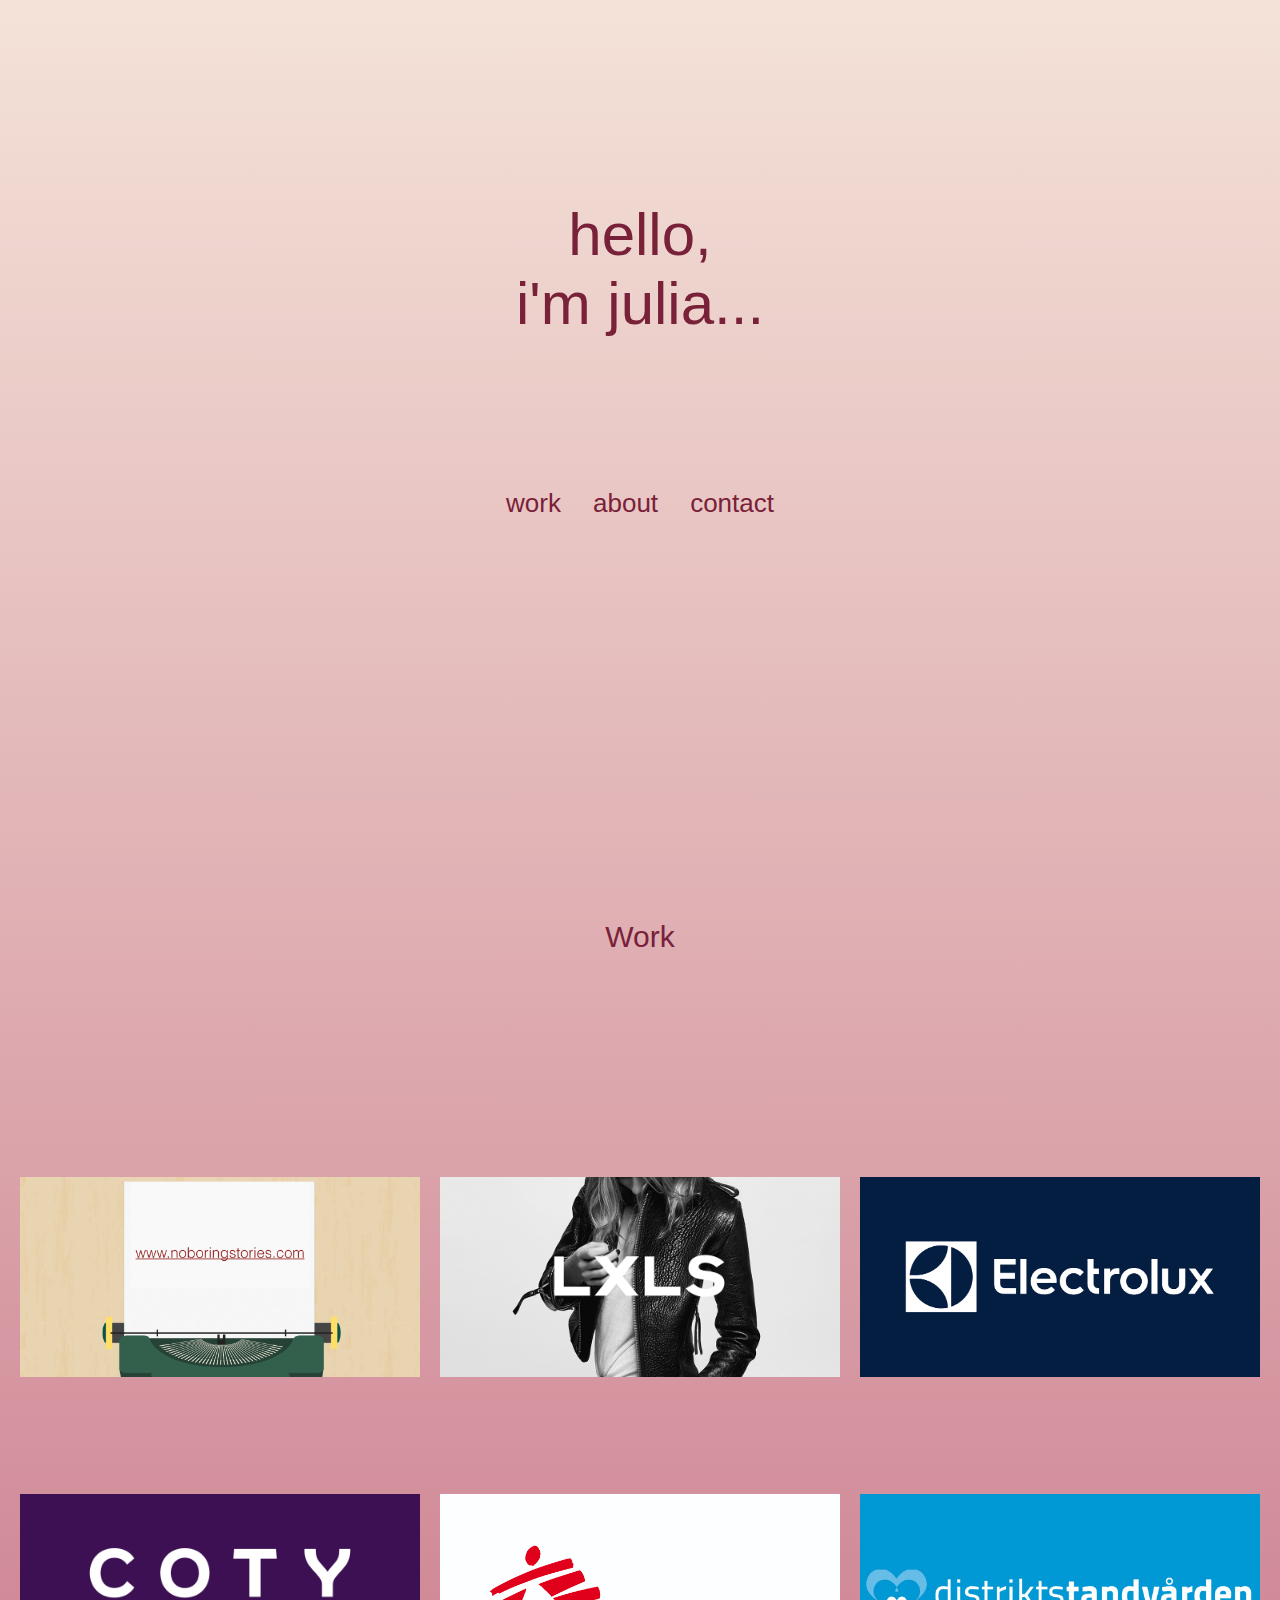
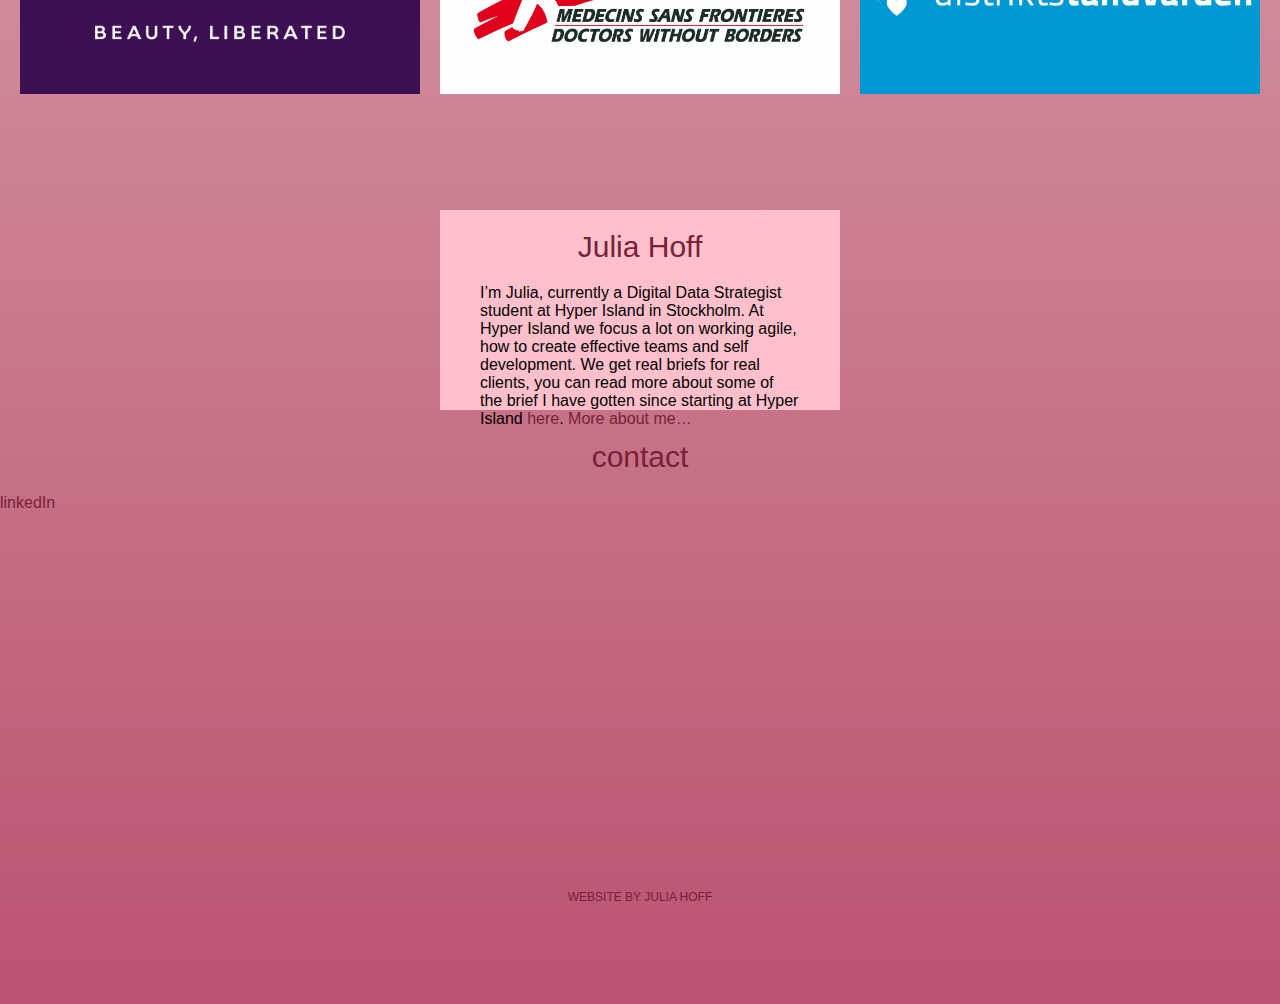
<file: index.html>
<!DOCTYPE html>
<html>
  <head>
    <meta charset="UTF-8">
      <title> Portfolio Julia Hoff</title>
      <!-- <meta name="viewport" content="with=device-width, user-scalable,
      initial-scale=1.0, minimum-scale=1.0"> -->

    <link rel="stylesheet" type="text/css" href="main.css">

  </head>
<body>
<div class="container-head">
<h1 class="headline"> hello, <br> i'm julia... </h1>
<div class="links">
<a href="#work">work</a><a href="#about">about</a> <a href="#contact">contact</a>
</div>
</div>
<div class="container">
  <h2 class="work" id="work">Work</h2>
  <div class="container-items">
    <a href="#modal_noboringstories"><div class="item first"></div></a>
    <a href="#modal_lxls"><div class="item second"></div></a>
    <a href="#modal_electrolux"><div class="item third"></div></a>
    <a href="#modal_coty"><div class="item fourth"></div></a>
    <a href="#modal_msf"><div class="item fifth"></div></a>
    <a href="#modal_ds"><div class="item sixth"></div></a>
  </div>
</div>

<!--div class="about">-->
<div class="container-items"><div class="item seven">
  <h2 class="contact" id="about">Julia Hoff</h2>
  <p> I’m Julia, currently a Digital Data Strategist student at Hyper Island in Stockholm. At Hyper Island we focus a lot on working agile, how to
    create effective teams and self development. We get real briefs for real clients, you can read more about some of the brief I have gotten
    since starting at Hyper Island <a href="#work">here</a>.
    <a href="about.html">More about me…</a>
    </div>
  </div>
</div>

<div class="footer">
<h2 class="contact" id="contact">contact</h2>
<a href="https://www.linkedin.com/in/julia-hoff-02862386/" TARGET="_blank">linkedIn</a>
</div>

<div class="footer-list"> WEBSITE BY JULIA HOFF</li>
</div>

<div id="modal_noboringstories" class="modalDialog">
    <div>	<a href="#close" title="Close" class="close">X</a>

        	<h2>No Boring Stories</h2>

        <p>No Boring Stories is a project I did together with three of my classmates.
          The idea was ours and we created the site ourselves from start to finish. <br>
          <br>
          Brief: Build and launch a website or a service in 4 weeks.<br>
          <br>
          How:  It’s a service that provides you with random short stories.
          To make this possible we scraped one of Reddit’s lagrest subs, r/WritingPrompts,
          of it’s top voted stories and provides them to our readers in a nice and readable format,
          for all devices.<br>
          <br>
          Skills: HTML, CSS, Git, Javascript, Reddit API.
</p>
    </div>
</div>


<div id="modal_lxls" class="modalDialog">
    <div>	<a href="#close" title="Close" class="close">X</a>

        	<h2>LXLS</h2>

        <p>LXLS is a upcoming Swedish company that sells luxury handmade
          leather jackets made from premium leather.<br>
        <br>
        Brief: Drive traffic to the site on a specific day when there is going to be a 20% discount drive. <br>
        <br>
        How: Created a socialmedia campaign, installed a Facebook pixel on the site to be
        able to retarget visitors on the site with Facebook and Instagram ads.
        Created a e-mail campaign. Created a strategy for improving SEO and SEM on the site. <br>
        <br>
        Skills: Google Analytics, SEO, SEM, Socialmedia marketing and retargeting.</p>
    </div>
</div>

<div id="modal_electrolux" class="modalDialog">
    <div>	<a href="#close" title="Close" class="close">X</a>

        	<h2>Electrolux</h2>

        <p>Electrolux is a Swedish multinational home appliance manufacturer, headquartered in Stockholm.
          It is consistently ranked the world's second-largest appliance maker by units sold.
          Electrolux has also for the tenth consecutive year, been named Industry Leader in the
          Household Durables category in the prestigious Dow Jones Sustainability World Index (DJSI World). <br>
        <br>
        Brief: How can Electrolux create a bright future together with our kids?<br>
        <br>
        How: In just four days we came up with an idea and create a strategy. Unfortunately
        I’m not allowed to display anything from the project due to the collaboration agreement we sign.<br>
        <br>
        Skills: Research, Strategy, Creative thinking</p>
    </div>
</div>

<div id="modal_coty" class="modalDialog">
    <div>	<a href="#close" title="Close" class="close">X</a>

        	<h2>Coty</h2>

        <p>Coty is one of the world’s leading beauty companies with approximately $9 billion in revenue,
           a rich entrepreneurial heritage and an iconic portfolio of leading brands.
           Coty are the global leader in fragrances, with the number two position in salon hair and
           number three in color cosmetics.<br>
           <br>
           Brief: How can Coty bring Millenials to do more hairdressing services (ideally into salons).<br>
           <br>
           How: Did research and maped millennials behaviours. And came up with a campaign based on the fact
           that millanials are the DYI (do it yourself) generation. We came up with idea of a DYI salon,
           where people could go and experiment with friends on cutting and dying their hair in an controlled
           environment, so if something goes wrong they have a professional on an arms length to come to their rescue. <br>
           <br>
           Skills: Create a strategy and concept and backing it up with data.
</p>
    </div>
</div>

<div id="modal_msf" class="modalDialog">
    <div>	<a href="#close" title="Close" class="close">X</a>

        	<h2>Médecins Sans Frontières</h2>

        <p>Médecins Sans Frontières (MSF) is an international, independent, medical humanitarian
          organisation that delivers emergency aid to people affected by armed conflict,
          epidemics, natural disasters and exclusion from healthcare. MSF offers assistance to people based on need,
           irrespective of race, religion, gender or political affiliation. <br>
        <br>
        Brief: In a rapidly changing medial and political climate it is hard to stand out and get attention.
        How can we make MSF engage and build long-term empathic, relationships with potential donors and supporters?Budget of 1million SEK.<br>
        <br>
        How: We created the concept called Reality Check, a direct advertising campaign targeting donors
        and potential donors by sending out 100 000 cardboard VR headsets and creating a campaign website
        were the people could watch 360 VR films from locations where MSF is currently operating.
        The goal with the campaign was to make it go viral and help bring attention and raise awareness to MSF’s work
        and ongoing crisis. <br>
        <br>
        Skills: Research, Strategy, Creative thinking, writing script for the case movie</p>
            </div>
        </div>

<div id="modal_ds" class="modalDialog">
    <div>	<a href="#close" title="Close" class="close">X</a>

        	<h2>Distrikstandvården</h2>

        <p>Distriktstandvården (District Dental) is a private dental company that operates 18 clinics in the county.
          Started in 2010 when Folktandvården, which is in the public sector, sold 10 clinics that became Distrikstandvården.
          Since then, they have expanded and today they have over 250 employees. They stand for a modern, dedicated, trustworthy and available dental care.<br>
          <br>
          Brief: Increase the number of bookings on distrikstandvården.se’s website and suggest
           relevant improvement for optimising there website.<br>
          <br>
          How: Analysed the website using Google Analytics, suggest they use HotJar and
          help them implement it on the site. Looked at the data and did user tests to create
          hypotheses on what to improve on the website in order to make more people book an appointment.<br>
          <br>
          Skills: Google Analytics, HotJar, User Tests, Google Data Studio
          </p>
    </div>
</div>

</body>
</html>
</file>
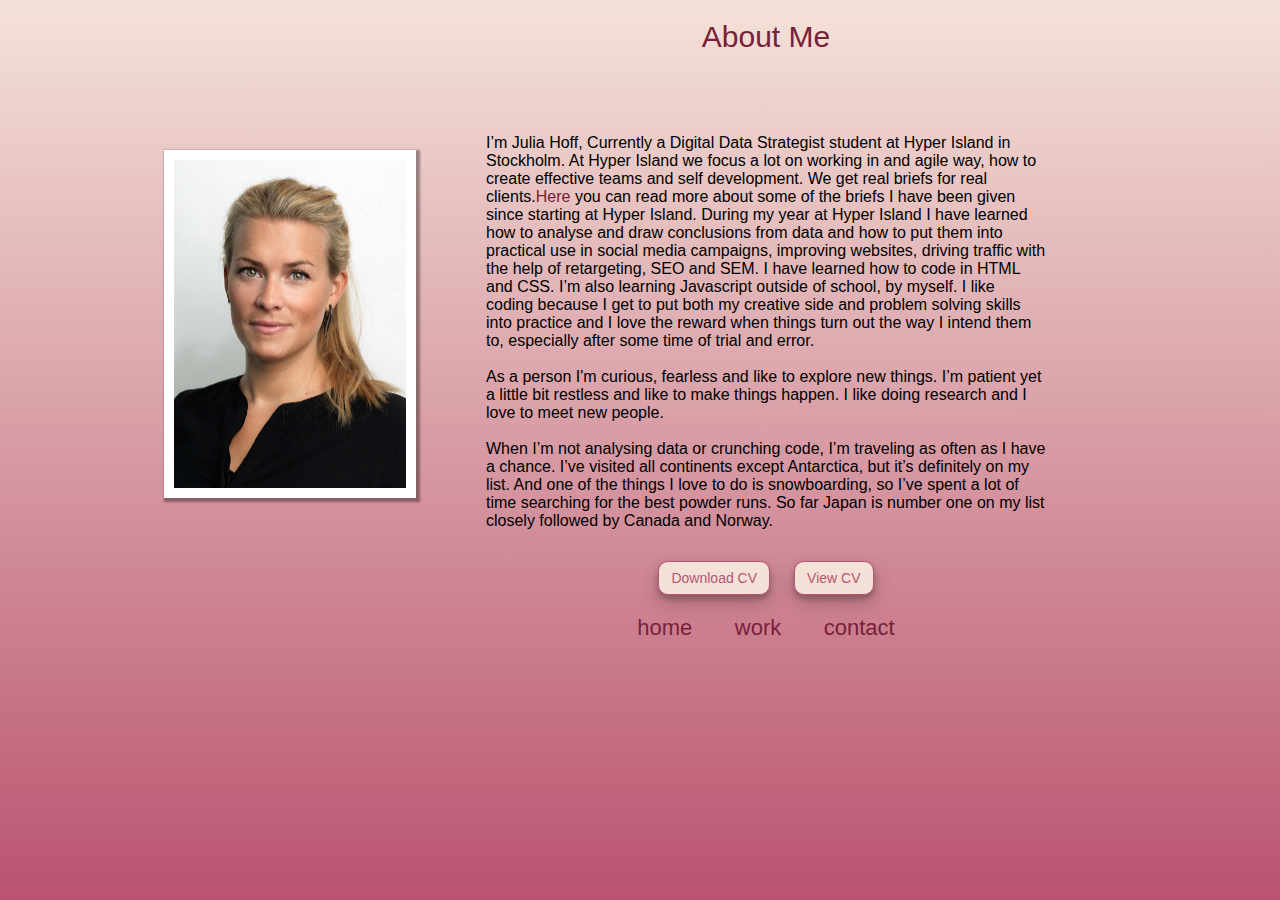
<file: about.html>
<!DOCTYPE html>
<html>
<head>
  <meta charset="UTF-8">
    <title> Portfolio Julia Hoff</title>
  <link rel="stylesheet" type="text/css" href="main.css">

</head>
<body>
  <div class="container">

  <img src="images/Julia.Hoff.jpg" alt="Picture Julia Hoff">
    <div class="container-about">
      <h2> About Me </h2>
        <div class="text"><p>


I’m Julia Hoff, Currently a Digital Data Strategist student at Hyper Island in Stockholm. At Hyper Island we focus a lot on working in and agile way, how to create effective teams and self development. We get real briefs for real clients.<a href="#work">Here</a> you can read more about some of the briefs I have been given since starting at Hyper Island. During my year at Hyper Island I have learned how to analyse and draw conclusions from data and how to put them into practical use in social media campaigns, improving websites, driving traffic with the help of retargeting, SEO and SEM. I have learned how to code in HTML and CSS. I’m also learning Javascript outside of school, by myself. I like coding because I get to put both my creative side and problem solving skills into practice and I love the reward when things turn out the way I intend them to, especially after some time of trial and error.<br>
<br>
As a person I'm curious, fearless and like to explore new things. I’m patient yet a little bit restless and like to make things happen. I like doing research and I love to meet new people.<br>
<br>
When I’m not analysing data or crunching code, I’m traveling as often as I have a chance. I’ve visited all continents except Antarctica, but it’s definitely on my list. And one of the things I love to do is snowboarding, so I’ve spent a lot of time searching for the best powder runs. So far Japan is number one on my list closely followed by Canada and Norway.


<div id="buttons">
<a href="CV_Julia_Hoff.pdf" class="btn" TARGET="_blank"> Download CV</a>
<a href="CV_Julia_Hoff.pdf" class="btn" TARGET="_blank">View CV</a>
</div>
          <div class="links-about">
            <a href="index.html">home</a><a href="index.html#work">work</a><a href="index.html#contact">contact</a>
          </div>
            </p>

        </div>
      </div>
    </div>
</body>
</hmtl>
</file>
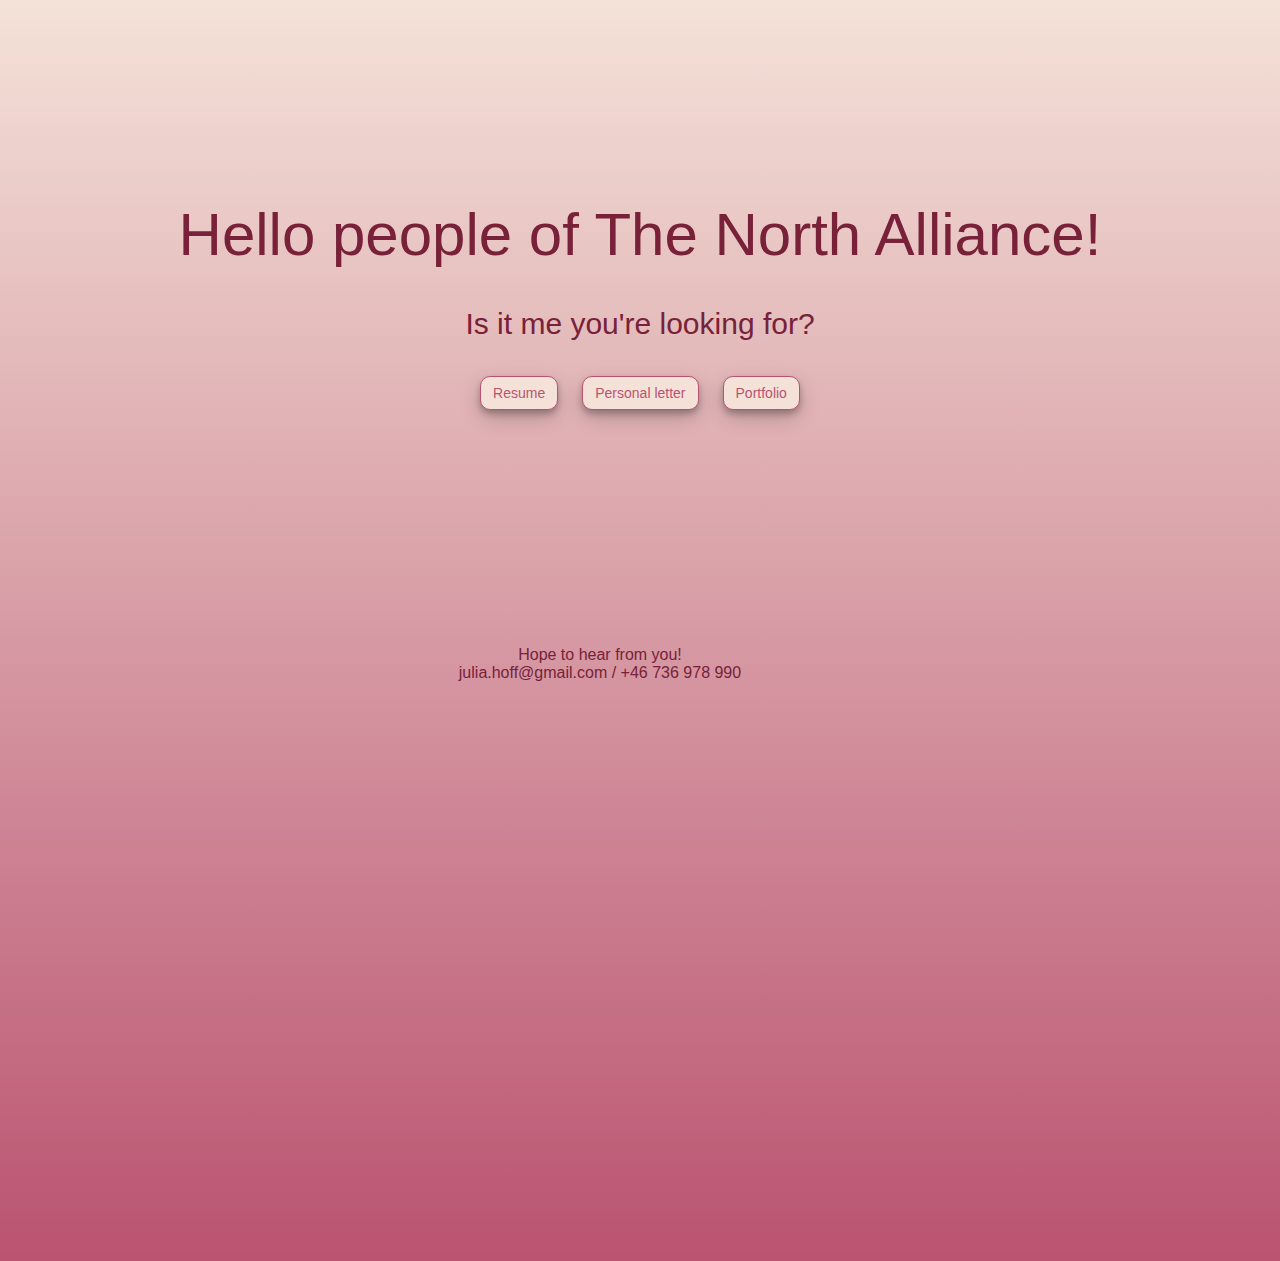
<file: noa.html>
<!DOCTYPE html>
<html>
<head>
  <meta charset="UTF-8">
    <title> Portfolio Julia Hoff</title>
  <link rel="stylesheet" type="text/css" href="main.css">
</head>
<body>
<h1> Hello people of The North Alliance! </h1>
<br>
<h2> Is it me you're looking for?</h2>
  <div class="container">
    <div class="container-about">
<div id="buttons">
<a href="CV_Julia_Hoff.pdf" class="btn" TARGET="_blank">Resume</a>
<a href="PersonalLetter_JuliaHoff.pdf" class="btn" TARGET="_blank">Personal letter</a>
  <a href="index.html#work" class="btn" TARGET="_blank">Portfolio</a>

        </div>
        <div class="container-noa"
        <p> Hope to hear from you! <br>
        julia.hoff@gmail.com / +46 736 978 990
        </p>
      </div>

    </div>

</body>
</hmtl>
</file>
<file: main.css>
body{
  margin:0;
  padding: 0;
  background: #bdc3c7;  /* fallback for old browsers */
  background: -webkit-linear-gradient(to top, #ba5370, #f4e2d8);  /* Chrome 10-25, Safari 5.1-6 */
  background: linear-gradient(to top, #ba5370, #f4e2d8); /* W3C, IE 10+/ Edge, Firefox 16+, Chrome 26+, Opera 12+, Safari 7+ */
}

p{
  font-family: helvetica;
  font-weight: lighter;
  padding-left: 10%;
  padding-right: 10%;
}

h1 {
  font-family: helvetica;
  font-weight: lighter;
  text-align: center;
  font-size: 60px;
  padding-top: 200px;
  margin: 0;
  color: #782139;
}
h2{
  font-family: helvetica;
  font-weight: lighter;
  text-align: center;
  font-size: 30px;
  margin: 20px;
  padding: 0;
  color: #782139;
}
.container-head {
  min-height: 100vh;
  width: 100%;
}

.home{
  font-family: helvetica;
  font-weight: lighter;
}

.links{
  color: #ba5370;
  display: flex;
  font-size: 26px;
  justify-content: space-around;
  width: 300px;
  position: relative;
  margin: 0 auto;
  padding-top: 150px;
}
.links-about{
  color: #f4e2d8;
  display: flex;
  font-size: 22px;
  justify-content: space-around;
  width: 300px;
  position: relative;
  margin: 0 auto;
}

a {
  color: #782139;
  font-family: helvetica;
  font-weight: lighter;
  text-align: center;
  text-decoration: none;
}

a:hover {
    color: #ba5370;
}

.container{
  min-height: 100vh;
  display: flex;
  flex-wrap: wrap;
  justify-content: center;
}

.container-items{
  display: flex;
  flex-wrap: wrap;
  justify-content: center;
}

.item{
  height: 200px;
  width: 400px;
  background-color: pink;
  margin: 10px;
  cursor: pointer;
  transition: 0.3s;
}

.container-about {
  display: flex;
  flex-wrap: wrap;
  justify-content: center;
  height: 700px;
  width: 700px;
  background-color: transparent;
  margin: px;
}

img {
  height: 328px;
  width: 232px;
  display: flex;
  display: block;
  margin-top: 150px;
  padding: 10px 10px;
    background-color: white;
    box-shadow: 2px 2px 2px 2px rgba(0, 0, 0, 0.2), 2px 2px 2px 2px rgba(0, 0, 0, 0.19);
}

#buttons {
  padding-top: 5px;
  text-align: center;
  padding-bottom: 10px;
}

.btn {
/* the bigger in radius the nr the rouder */
  border-radius: 10px;
  padding: 8px 12px;
  font-size: 14px;
  text-decoration: none;
  margin: 10px;
  color: #ba5370;
  position: relative;
  display: inline-block;
  border: 1px solid #ba5370;
}

.btn:active {
  box-shadow: 0px 2px 0px 0px;
  transform: translate(0px, 2px);
}

.btn {
  background-color: #f4e2d8;
   box-shadow: 0 4px 6px 0 rgba(0,0,0,0.24), 0 8px 20px 0 rgba(0,0,0,0.19);

}

.btn:hover {
  background-color: #f4e2d8;
}

.item:hover {
  opacity: 0.7;
}
.first{
  background-image: url(images/noboringstories.png);
  background-size: cover;
  background-position: center;
}
.second{
  background-image: url(images/lxls.png);
  background-size: cover;
  background-position: center;
}
.third{
  background-image: url(images/electrolux.png);
  background-size: cover;
  background-position: center;
}
.fourth{
  background-image: url(images/coty.png);
  background-size: cover;
  background-position: center;
}
.fifth{
  background-image: url(images/msf_logo.png);
  background-size: cover;
  background-position: center;
}
.sixth{
  background-image: url(images/distrikstandvarden.png);
  background-size: cover;
  background-position: center;
}
.about{
  min-height: 100vh;
  width: 100%;
  margin-top: 150px;
}
.footer {
  /*padding-top: 150px;*/
  height: 50vh;
  width: 100%;
}
.footer-list {
   color: #782139;
   font-size: 12px;
   font-family: helvetica;
   padding-bottom: 100px;
   text-align: center;
 }

.modalDialog {
    position: fixed;
    font-family: Helvetica, sans-serif;
    top: 0;
    right: 0;
    bottom: 0;
    left: 0;
    background: rgba(0, 0, 0, 0.8);
    z-index: 99999;
    opacity:0;
    -webkit-transition: opacity 400ms ease-in;
    -moz-transition: opacity 400ms ease-in;
    transition: opacity 400ms ease-in;
    pointer-events: none;
}

.modalDialog:target {
    opacity:1;
    pointer-events: auto;
}
.modalDialog > div {
    width: 600px;
    position: relative;
    margin: 5% auto;
    padding: 5px 10px 13px 10px;
    border-radius: 10px;
    background: #f4e2d8;
    background: -moz-linear-gradient(#fff, #f4e2d8);
    background: -webkit-linear-gradient(#fff, #f4e2d8);
    background: -o-linear-gradient(#fff, #f4e2d8);
}

.close {
    background: #ba5370;
    color: #fff;
    line-height: 25px;
    position: absolute;
    right: -12px;
    text-align: center;
    top: -10px;
    width: 24px;
    text-decoration: none;
    font-weight: bold;
    -webkit-border-radius: 12px;
    -moz-border-radius: 12px;
    border-radius: 12px;
    -moz-box-shadow: 1px 1px 3px #000;
    -webkit-box-shadow: 1px 1px 3px #000;
    box-shadow: 1px 1px 3px #000;
}
.close:hover {
    background: #00d9ff;
    text-decoration: none;
}

  .container-noa {
  text-align: center;
  color:#782139;
  font-family: helvetica;
  font-weight: lighter;
  display: flex;
  flex-wrap: wrap;
  justify-content: center;
  height: 200px;
  width: 400px;
  background-color: transparent;
  }
</file>
